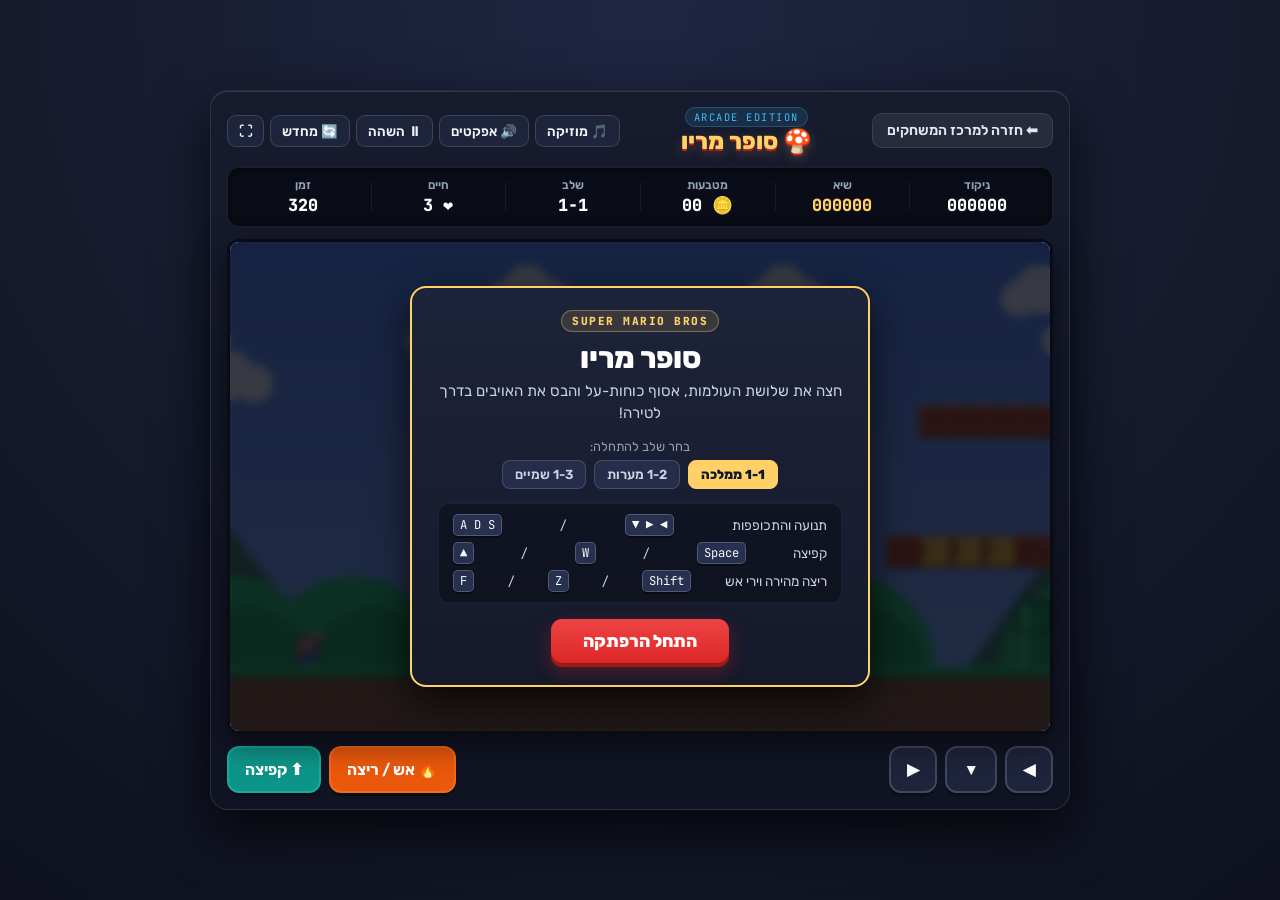
<file: modules/games/sub_games/mario/index.html>
<!DOCTYPE html>
<html lang="he" dir="rtl">

<head>
    <meta charset="UTF-8">
    <meta name="viewport" content="width=device-width, initial-scale=1.0, maximum-scale=1.0, user-scalable=no">
    <title>סופר מריו - מהדורת הארקייד</title>
    <link rel="preconnect" href="https://fonts.googleapis.com">
    <link rel="preconnect" href="https://fonts.gstatic.com" crossorigin>
    <link
        href="https://fonts.googleapis.com/css2?family=JetBrains+Mono:wght@700;800&family=Rubik:wght@400;600;700;800&display=swap"
        rel="stylesheet">
    <link rel="stylesheet" href="style.css">
</head>

<body>
    <div id="gameWrapper" class="mario-wrapper">
        <!-- סרגל עליון -->
        <header class="top-bar">
            <a href="../../games.html" class="btn-back">⬅ חזרה למרכז המשחקים</a>
            <div class="title-group">
                <span class="badge-edition">ARCADE EDITION</span>
                <h1 class="game-title">🍄 סופר מריו</h1>
            </div>
            <div class="top-controls">
                <button type="button" id="btnMusic" class="btn-tool" title="השתק / הפעל מוזיקה">🎵 מוזיקה</button>
                <button type="button" id="btnSound" class="btn-tool" title="השתק / הפעל אפקטים (M)">🔊 אפקטים</button>
                <button type="button" id="btnPause" class="btn-tool" title="השהה (P)">⏸ השהה</button>
                <button type="button" id="btnRestart" class="btn-tool" title="התחל מחדש (R)">🔄 מחדש</button>
                <button type="button" id="btnFullscreen" class="btn-tool" title="מסך מלא">⛶</button>
            </div>
        </header>

        <!-- לוח נתונים (HUD) -->
        <div class="hud-bar">
            <div class="hud-item">
                <span class="hud-label">ניקוד</span>
                <span id="hudScore" class="hud-value">000000</span>
            </div>
            <div class="hud-item">
                <span class="hud-label">שיא</span>
                <span id="hudHighScore" class="hud-value accent-gold">000000</span>
            </div>
            <div class="hud-item">
                <span class="hud-label">מטבעות</span>
                <span id="hudCoins" class="hud-value">🪙 00</span>
            </div>
            <div class="hud-item">
                <span class="hud-label">שלב</span>
                <span id="hudWorld" class="hud-value">1-1</span>
            </div>
            <div class="hud-item">
                <span class="hud-label">חיים</span>
                <span id="hudLives" class="hud-value">❤️ 3</span>
            </div>
            <div class="hud-item">
                <span class="hud-label">זמן</span>
                <span id="hudTime" class="hud-value">300</span>
            </div>
        </div>

        <!-- אזור הקנבס והמסכים הקופצים -->
        <div class="canvas-container">
            <canvas id="gameCanvas" width="800" height="480"></canvas>

            <!-- מסך פתיחה / השהיה / סיום -->
            <div id="overlayScreen" class="overlay active">
                <div class="overlay-card">
                    <div id="overlayBadge" class="overlay-badge">SUPER MARIO BROS</div>
                    <h2 id="overlayTitle">סופר מריו</h2>
                    <p id="overlaySubtitle">חצה את שלושת העולמות, אסוף כוחות-על והבס את האויבים בדרך לטירה!</p>

                    <!-- בחירת שלב -->
                    <div id="levelSelectBox" class="level-select">
                        <span class="level-select-label">בחר שלב להתחלה:</span>
                        <div class="level-buttons">
                            <button type="button" class="level-btn active" data-level="0">1-1 ממלכה</button>
                            <button type="button" class="level-btn" data-level="1">1-2 מערות</button>
                            <button type="button" class="level-btn" data-level="2">1-3 שמיים</button>
                        </div>
                    </div>

                    <!-- סיכום נתונים בסיום -->
                    <div id="statsBox" class="stats-grid hidden">
                        <div class="stat-pill">
                            <span class="stat-name">ניקוד סופי</span>
                            <span id="statFinalScore" class="stat-val">0</span>
                        </div>
                        <div class="stat-pill">
                            <span class="stat-name">מטבעות</span>
                            <span id="statFinalCoins" class="stat-val">0</span>
                        </div>
                        <div class="stat-pill">
                            <span class="stat-name">אויבים שהובסו</span>
                            <span id="statEnemies" class="stat-val">0</span>
                        </div>
                    </div>

                    <div id="controlsLegend" class="controls-legend">
                        <div class="legend-row"><span>תנועה והתכופפות</span><kbd>◀ ▶ ▼</kbd> / <kbd>A D S</kbd></div>
                        <div class="legend-row"><span>קפיצה</span><kbd>Space</kbd> / <kbd>W</kbd> / <kbd>▲</kbd></div>
                        <div class="legend-row"><span>ריצה מהירה וירי אש</span><kbd>Shift</kbd> / <kbd>Z</kbd> /
                            <kbd>F</kbd>
                        </div>
                    </div>

                    <button type="button" id="btnStartOverlay" class="btn-primary">התחל הרפתקה</button>
                </div>
            </div>
        </div>

        <!-- כפתורי מגע למובייל וטאבלט -->
        <div class="touch-controls">
            <div class="touch-dpad">
                <button type="button" class="touch-btn dpad-btn" data-key="ArrowLeft" aria-label="שמאלה">◀</button>
                <button type="button" class="touch-btn dpad-btn" data-key="ArrowDown" aria-label="התכופף">▼</button>
                <button type="button" class="touch-btn dpad-btn" data-key="ArrowRight" aria-label="ימינה">▶</button>
            </div>
            <div class="touch-actions">
                <button type="button" class="touch-btn btn-fire" data-key="KeyZ">🔥 אש / ריצה</button>
                <button type="button" class="touch-btn btn-jump" data-key="Space">⬆ קפיצה</button>
            </div>
        </div>
    </div>

    <script src="game.js"></script>
</body>

</html>
</file>
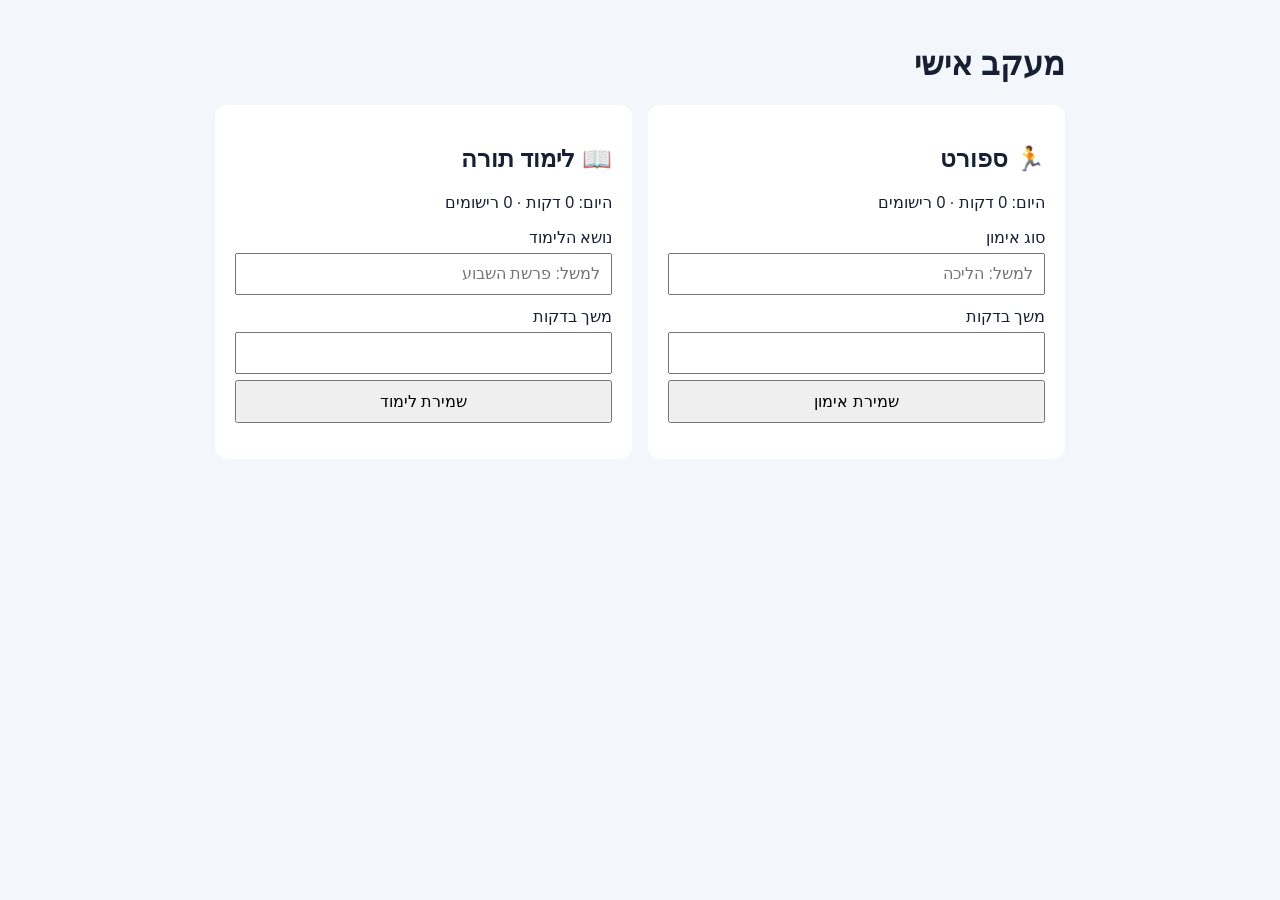
<file: modules/sport-tora/sport-study.html>
<!DOCTYPE html>
<html lang="he" dir="rtl">

<head>
    <meta charset="UTF-8">
    <meta name="viewport" content="width=device-width, initial-scale=1">
    <title>ספורט ולימוד תורה</title>
    <style>
        body {
            margin: 0;
            padding: 24px;
            font-family: Arial, sans-serif;
            background: #f3f6fb;
            color: #172033;
        }

        main {
            max-width: 850px;
            margin: auto;
        }

        .cards {
            display: grid;
            grid-template-columns: repeat(auto-fit, minmax(260px, 1fr));
            gap: 16px;
        }

        section {
            padding: 20px;
            border-radius: 12px;
            background: white;
        }

        label {
            display: block;
            margin-top: 12px;
        }

        input,
        button {
            box-sizing: border-box;
            width: 100%;
            padding: 10px;
            margin-top: 6px;
            font: inherit;
        }

        button {
            cursor: pointer;
        }
    </style>
</head>

<body>
    <main>
        <h1>מעקב אישי</h1>
        <div class="cards">
            <section>
                <h2>🏃 ספורט</h2>
                <p id="sport-summary"></p>
                <form data-type="sport">
                    <label>סוג אימון<input name="name" required placeholder="למשל: הליכה"></label>
                    <label>משך בדקות<input name="minutes" type="number" min="1" required></label>
                    <button>שמירת אימון</button>
                </form>
                <ul id="sport-history"></ul>
            </section>

            <section>
                <h2>📖 לימוד תורה</h2>
                <p id="study-summary"></p>
                <form data-type="study">
                    <label>נושא הלימוד<input name="name" required placeholder="למשל: פרשת השבוע"></label>
                    <label>משך בדקות<input name="minutes" type="number" min="1" required></label>
                    <button>שמירת לימוד</button>
                </form>
                <ul id="study-history"></ul>
            </section>
        </div>
    </main>

    <script>
        const storageKey = "lifePlatformActivities";

        function loadActivities() {
            try {
                return JSON.parse(localStorage.getItem(storageKey)) || [];
            } catch {
                return [];
            }
        }

        function today() {
            const date = new Date();
            return `${date.getFullYear()}-${String(date.getMonth() + 1).padStart(2, "0")}-${String(date.getDate()).padStart(2, "0")}`;
        }

        function render() {
            const activities = loadActivities();

            for (const type of ["sport", "study"]) {
                const entries = activities.filter(item => item.type === type);
                const minutesToday = entries
                    .filter(item => item.date === today())
                    .reduce((sum, item) => sum + Number(item.minutes), 0);

                document.getElementById(`${type}-summary`).textContent =
                    `היום: ${minutesToday} דקות · ${entries.length} רישומים`;

                const list = document.getElementById(`${type}-history`);
                list.replaceChildren();

                entries.slice(0, 5).forEach(item => {
                    const li = document.createElement("li");
                    li.textContent = `${item.name} — ${item.minutes} דקות (${item.date})`;
                    list.appendChild(li);
                });
            }
        }

        document.querySelectorAll("form").forEach(form => {
            form.addEventListener("submit", event => {
                event.preventDefault();
                const data = new FormData(form);
                const activities = loadActivities();

                activities.unshift({
                    type: form.dataset.type,
                    name: String(data.get("name")).trim(),
                    minutes: Number(data.get("minutes")),
                    date: today()
                });

                localStorage.setItem(storageKey, JSON.stringify(activities));
                form.reset();
                render();
            });
        });

        render();
    </script>
</body>

</html>
</file>
<file: modules/games/sub_games/mario/style.css>
* {
    box-sizing: border-box;
    margin: 0;
    padding: 0;
}

body {
    font-family: 'Rubik', 'Segoe UI', Tahoma, sans-serif;
    background: radial-gradient(circle at top, #1f2642 0%, #0e111d 100%);
    color: #f8fafc;
    min-height: 100vh;
    display: flex;
    justify-content: center;
    align-items: center;
    padding: 12px;
    user-select: none;
    -webkit-user-select: none;
    overflow-x: hidden;
}

.mario-wrapper {
    width: 100%;
    max-width: 860px;
    background: linear-gradient(180deg, #171b2e 0%, #101322 100%);
    border-radius: 18px;
    padding: 16px;
    box-shadow: 0 22px 55px rgba(0, 0, 0, 0.7), inset 0 1px 0 rgba(255, 255, 255, 0.12);
    border: 1px solid rgba(255, 255, 255, 0.1);
    display: flex;
    flex-direction: column;
    gap: 12px;
}

.mario-wrapper:fullscreen {
    max-width: 100%;
    height: 100vh;
    border-radius: 0;
    justify-content: center;
    padding: 16px 24px;
}

.top-bar {
    display: flex;
    justify-content: space-between;
    align-items: center;
    flex-wrap: wrap;
    gap: 10px;
}

.title-group {
    display: flex;
    flex-direction: column;
    align-items: center;
}

.badge-edition {
    font-family: 'JetBrains Mono', monospace;
    font-size: 0.65rem;
    letter-spacing: 1.5px;
    color: #38bdf8;
    background: rgba(56, 189, 248, 0.12);
    padding: 2px 8px;
    border-radius: 999px;
    border: 1px solid rgba(56, 189, 248, 0.25);
}

.game-title {
    font-size: 1.45rem;
    font-weight: 800;
    color: #ffd166;
    text-shadow: 0 2px 0 #b91c1c, 0 4px 12px rgba(255, 209, 102, 0.25);
}

.btn-back {
    text-decoration: none;
    background: rgba(255, 255, 255, 0.07);
    color: #e2e8f0;
    padding: 8px 14px;
    border-radius: 10px;
    font-size: 0.88rem;
    font-weight: 600;
    border: 1px solid rgba(255, 255, 255, 0.1);
    transition: all 0.2s ease;
}

.btn-back:hover {
    background: rgba(255, 255, 255, 0.14);
    transform: translateY(-1px);
}

.top-controls {
    display: flex;
    gap: 6px;
    flex-wrap: wrap;
}

.btn-tool {
    background: #1e243b;
    color: #f1f5f9;
    border: 1px solid rgba(255, 255, 255, 0.14);
    padding: 7px 11px;
    border-radius: 9px;
    cursor: pointer;
    font-family: inherit;
    font-size: 0.84rem;
    font-weight: 600;
    transition: all 0.15s ease;
}

.btn-tool:hover {
    background: #2c3554;
    border-color: rgba(255, 255, 255, 0.28);
}

.btn-tool.muted {
    opacity: 0.65;
    border-color: rgba(239, 68, 68, 0.4);
}

.hud-bar {
    display: grid;
    grid-template-columns: repeat(6, 1fr);
    background: #0a0d17;
    border-radius: 12px;
    padding: 10px 8px;
    text-align: center;
    border: 1px solid rgba(255, 255, 255, 0.08);
    box-shadow: inset 0 2px 8px rgba(0, 0, 0, 0.5);
}

.hud-item {
    display: flex;
    flex-direction: column;
    gap: 2px;
    position: relative;
}

.hud-item:not(:last-child)::after {
    content: '';
    position: absolute;
    left: 0;
    top: 15%;
    height: 70%;
    width: 1px;
    background: rgba(255, 255, 255, 0.07);
}

.hud-label {
    font-size: 0.74rem;
    font-weight: 600;
    color: #94a3b8;
}

.hud-value {
    font-family: 'JetBrains Mono', monospace;
    font-size: 1.05rem;
    font-weight: 800;
    font-variant-numeric: tabular-nums;
    color: #ffffff;
}

.hud-value.accent-gold {
    color: #ffd166;
}

.hud-value.time-low {
    color: #f87171;
    animation: pulseDanger 0.6s infinite alternate;
}

@keyframes pulseDanger {
    from {
        transform: scale(1);
    }

    to {
        transform: scale(1.1);
    }
}

.canvas-container {
    position: relative;
    width: 100%;
    aspect-ratio: 800 / 480;
    background: #5c94fc;
    border-radius: 12px;
    overflow: hidden;
    border: 3px solid #090c15;
    box-shadow: 0 10px 30px rgba(0, 0, 0, 0.5);
}

.mario-wrapper:fullscreen .canvas-container {
    max-height: 74vh;
    width: auto;
    margin: 0 auto;
}

#gameCanvas {
    width: 100%;
    height: 100%;
    display: block;
    image-rendering: pixelated;
    image-rendering: crisp-edges;
}

.overlay {
    position: absolute;
    inset: 0;
    background: rgba(8, 11, 20, 0.8);
    display: none;
    justify-content: center;
    align-items: center;
    padding: 16px;
    backdrop-filter: blur(4px);
    z-index: 10;
}

.overlay.active {
    display: flex;
    animation: fadeIn 0.2s ease-out;
}

@keyframes fadeIn {
    from {
        opacity: 0;
    }

    to {
        opacity: 1;
    }
}

.overlay-card {
    background: linear-gradient(180deg, #1d233a 0%, #15192b 100%);
    border: 2px solid #ffd166;
    border-radius: 16px;
    padding: 22px 26px;
    text-align: center;
    max-width: 460px;
    width: 100%;
    box-shadow: 0 16px 40px rgba(0, 0, 0, 0.7);
}

.overlay-badge {
    display: inline-block;
    font-family: 'JetBrains Mono', monospace;
    font-size: 0.7rem;
    font-weight: 800;
    letter-spacing: 1.5px;
    color: #ffd166;
    background: rgba(255, 209, 102, 0.12);
    border: 1px solid rgba(255, 209, 102, 0.35);
    padding: 3px 10px;
    border-radius: 999px;
    margin-bottom: 8px;
}

.overlay-card h2 {
    font-size: 1.85rem;
    font-weight: 800;
    color: #ffffff;
    margin-bottom: 6px;
}

.overlay-card p {
    color: #cbd5e1;
    font-size: 0.94rem;
    margin-bottom: 14px;
    line-height: 1.45;
}

.level-select {
    margin-bottom: 14px;
}

.level-select-label {
    display: block;
    font-size: 0.8rem;
    color: #94a3b8;
    margin-bottom: 6px;
}

.level-buttons {
    display: flex;
    justify-content: center;
    gap: 8px;
}

.level-btn {
    background: #252d4a;
    color: #cbd5e1;
    border: 1px solid rgba(255, 255, 255, 0.15);
    padding: 6px 12px;
    border-radius: 8px;
    font-family: inherit;
    font-size: 0.82rem;
    font-weight: 600;
    cursor: pointer;
    transition: all 0.15s;
}

.level-btn:hover {
    background: #313b60;
}

.level-btn.active {
    background: #ffd166;
    color: #111827;
    border-color: #ffd166;
    font-weight: 800;
}

.stats-grid {
    display: grid;
    grid-template-columns: repeat(3, 1fr);
    gap: 8px;
    margin-bottom: 14px;
}

.stat-pill {
    background: rgba(0, 0, 0, 0.3);
    border: 1px solid rgba(255, 255, 255, 0.08);
    border-radius: 10px;
    padding: 8px 6px;
    display: flex;
    flex-direction: column;
    gap: 2px;
}

.stat-name {
    font-size: 0.72rem;
    color: #94a3b8;
}

.stat-val {
    font-family: 'JetBrains Mono', monospace;
    font-size: 1rem;
    font-weight: 800;
    color: #ffd166;
}

.hidden {
    display: none !important;
}

.controls-legend {
    display: flex;
    flex-direction: column;
    gap: 6px;
    background: rgba(0, 0, 0, 0.3);
    padding: 10px 14px;
    border-radius: 10px;
    font-size: 0.84rem;
    color: #cbd5e1;
    margin-bottom: 16px;
    border: 1px solid rgba(255, 255, 255, 0.06);
}

.legend-row {
    display: flex;
    justify-content: space-between;
    align-items: center;
}

kbd {
    font-family: 'JetBrains Mono', monospace;
    background: #27304f;
    color: #f8fafc;
    padding: 2px 6px;
    border-radius: 5px;
    font-size: 0.76rem;
    border: 1px solid rgba(255, 255, 255, 0.2);
    box-shadow: 0 2px 0 rgba(0, 0, 0, 0.4);
}

.btn-primary {
    background: linear-gradient(180deg, #ef4444 0%, #dc2626 100%);
    color: #ffffff;
    border: none;
    padding: 12px 32px;
    font-family: inherit;
    font-size: 1.08rem;
    font-weight: 800;
    border-radius: 11px;
    cursor: pointer;
    box-shadow: 0 4px 0 #991b1b, 0 8px 20px rgba(220, 38, 38, 0.35);
    transition: transform 0.1s, filter 0.15s;
}

.btn-primary:hover {
    filter: brightness(1.08);
}

.btn-primary:active {
    transform: translateY(3px);
    box-shadow: 0 1px 0 #991b1b;
}

.touch-controls {
    display: flex;
    justify-content: space-between;
    align-items: center;
    gap: 10px;
}

.touch-dpad,
.touch-actions {
    display: flex;
    gap: 8px;
}

.touch-btn {
    background: #1e243b;
    color: #fff;
    border: 2px solid rgba(255, 255, 255, 0.16);
    border-radius: 12px;
    padding: 12px 16px;
    font-family: inherit;
    font-size: 0.98rem;
    font-weight: 700;
    cursor: pointer;
    touch-action: none;
    box-shadow: 0 3px 0 #0b0e18;
    transition: transform 0.06s, background 0.1s;
}

.touch-btn.pressed,
.touch-btn:active {
    transform: translateY(2px);
    box-shadow: 0 1px 0 #0b0e18;
    filter: brightness(1.2);
}

.btn-jump {
    background: #0d9488;
    border-color: rgba(45, 212, 191, 0.35);
}

.btn-fire {
    background: #ea580c;
    border-color: rgba(251, 146, 60, 0.35);
}

@media (max-width: 680px) {
    .mario-wrapper {
        padding: 10px;
        gap: 8px;
    }

    .hud-bar {
        grid-template-columns: repeat(3, 1fr);
        gap: 6px;
        padding: 8px;
    }

    .hud-item::after {
        display: none;
    }

    .game-title {
        font-size: 1.15rem;
    }

    .overlay-card {
        padding: 16px;
    }

    .overlay-card h2 {
        font-size: 1.45rem;
    }
}
</file>
